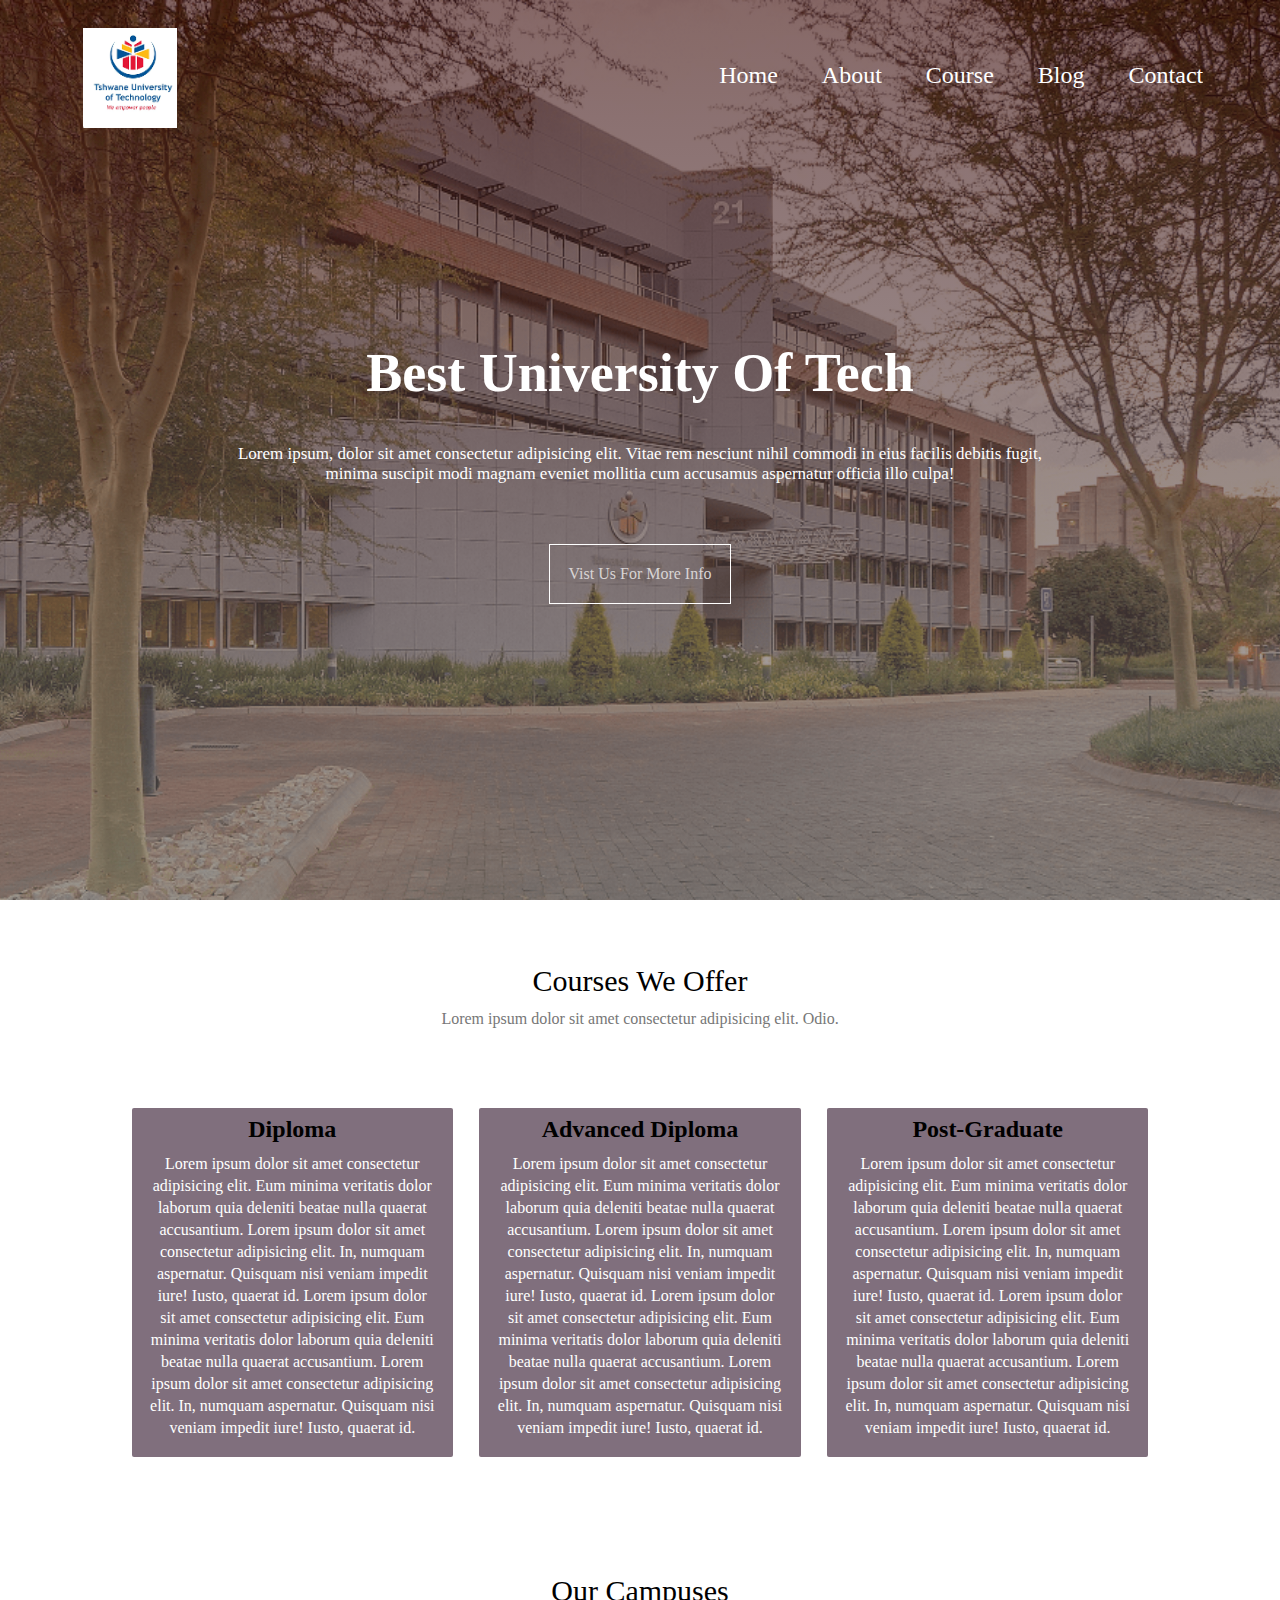
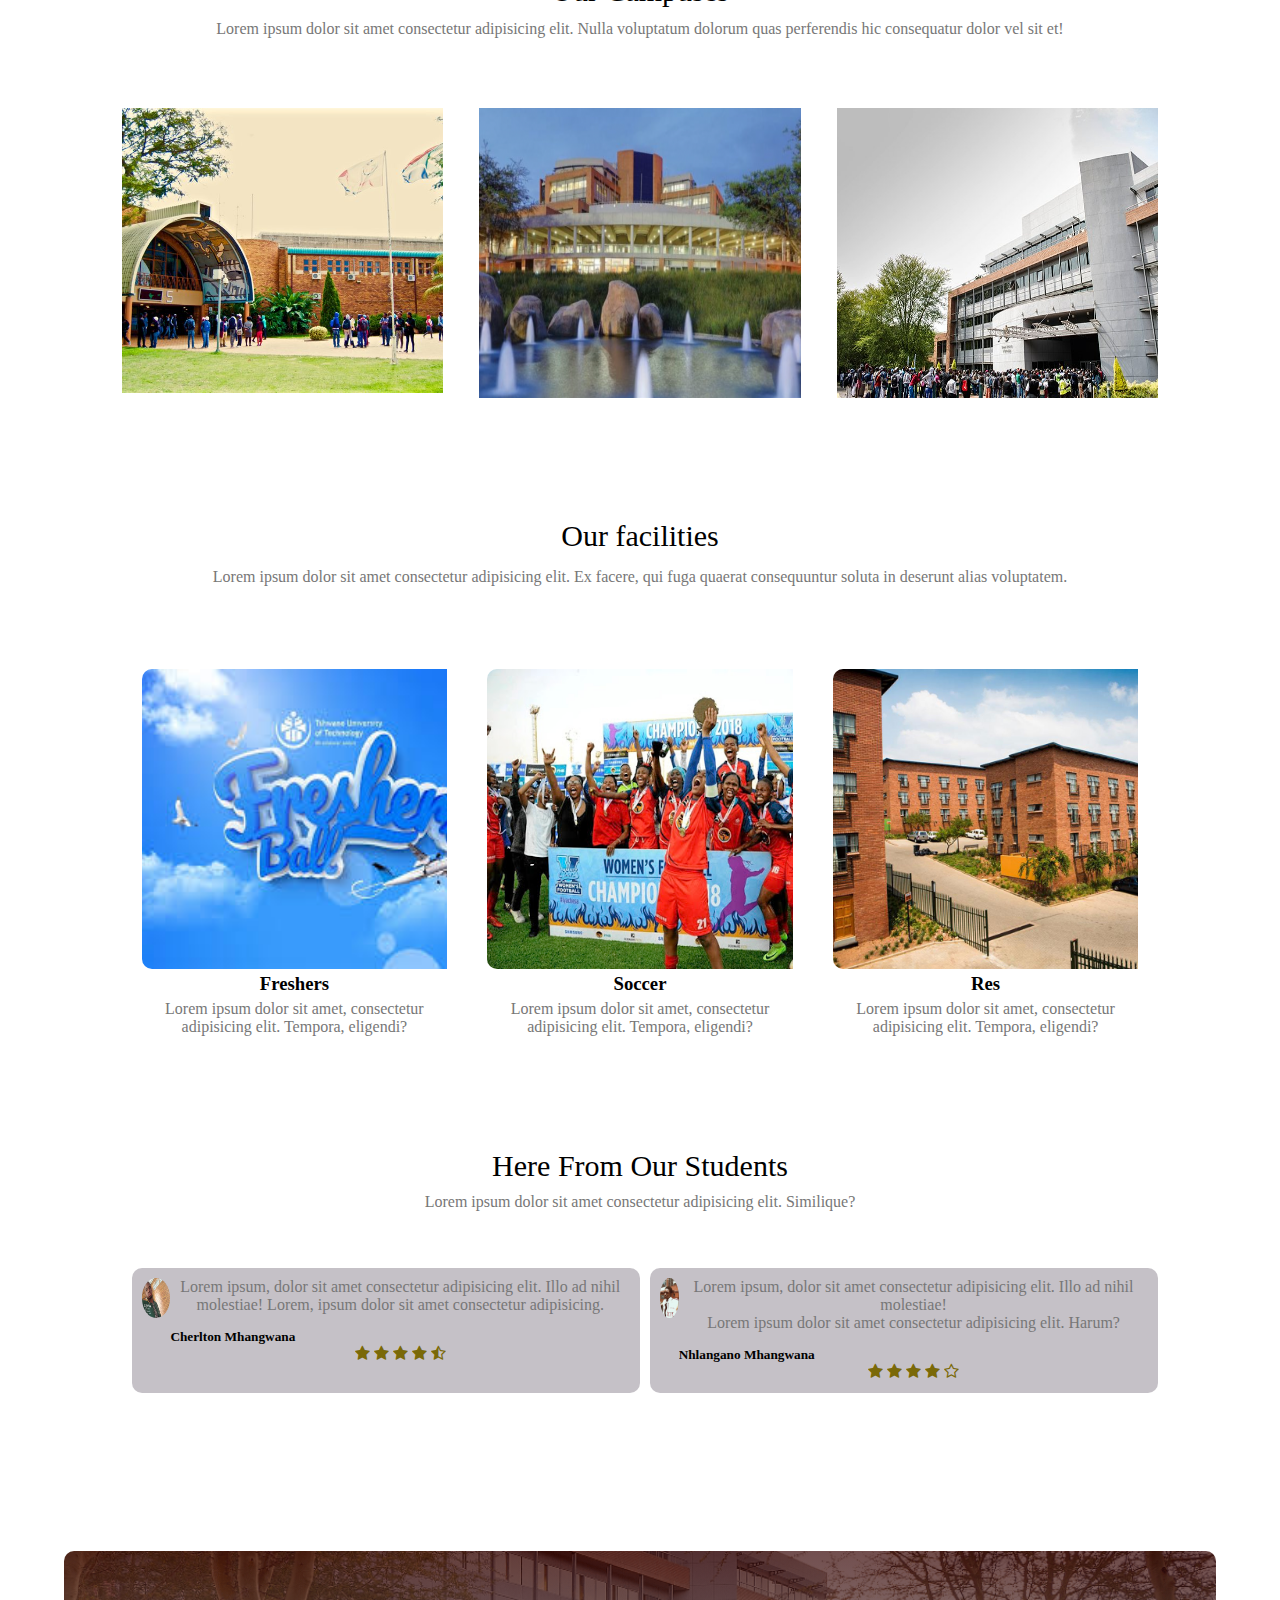
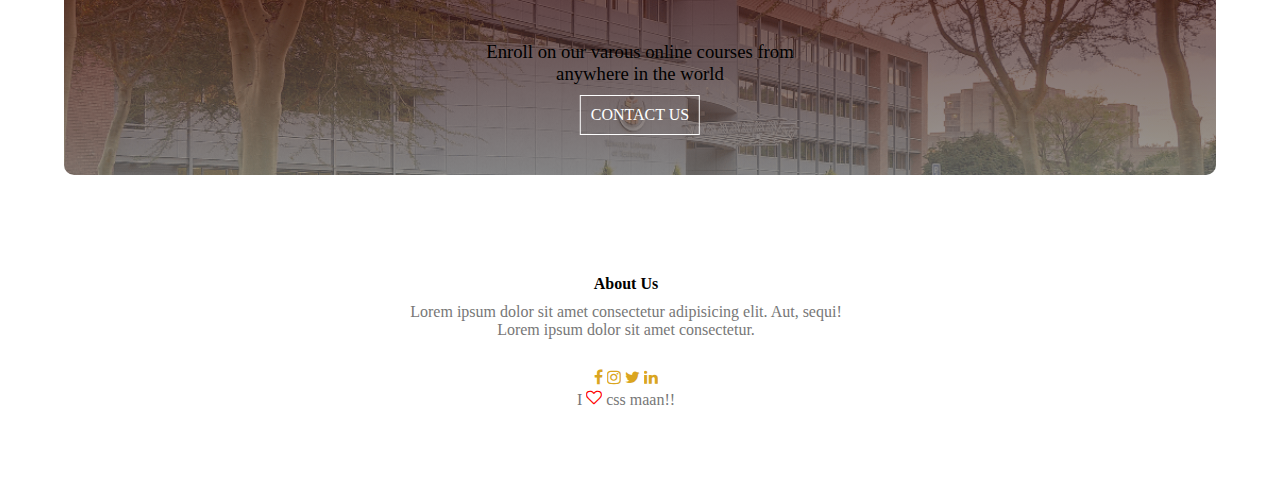
<file: index.html>
<!DOCTYPE html>
<html lang="en">
<head>
    <meta charset="UTF-8">
    <meta name="viewport" content="width=device-width, initial-scale=1.0">
    <title>TUT DEMO WEBSITE</title>
    <link rel="stylesheet" href="css/style.css">
    <link rel="stylesheet" href="https://cdnjs.cloudflare.com/ajax/libs/font-awesome/4.7.0/css/font-awesome.min.css">
</head>
<body>
    <section class="header">
        
       
            <nav> 
                <a href="index.html"><img src="images/img4.png" alt="logo"></a> 
                <div class="nav-link" id="nav-link">
                   
          <i class="fa fa-window-close" onclick="hideMenu()"></i>
         
          
                <ul>
                    <li><a href="index.html">home</a></li>
                    <li><a href="about.html">about</a></li>
                    <li><a href="course.html">course</a></li>
                    <li><a href="blog.html">blog</a></li>
                    <li><a href="contact.html">contact</a></li>

      </ul>
      
      
           
            
        </div>
        <i class="fa fa-bars" onclick="showMenu()"></i>
    </nav>
            <div class="text-box">
                <h1>best university of tech</h1>
                <p>
                    Lorem ipsum, dolor sit amet consectetur adipisicing elit. Vitae rem nesciunt nihil commodi in eius facilis debitis fugit,<br> minima suscipit modi magnam eveniet mollitia cum accusamus aspernatur officia illo culpa!
                </p>
                <a href="" class="btn-text_box">vist us for more info</a>
            </div>
        
    </section>

    <section class="course">
        <h1>
            Courses We Offer
        </h1>
        <p>
            Lorem ipsum dolor sit amet consectetur adipisicing elit. Odio.
        </p>    

        <div class="row">
            <div class="qualifications">
                <h2>Diploma</h2>
                <p>
                    Lorem ipsum dolor sit amet consectetur adipisicing elit. Eum minima veritatis dolor laborum quia deleniti beatae nulla quaerat accusantium.
                    Lorem ipsum dolor sit amet consectetur adipisicing elit. In, numquam aspernatur. Quisquam nisi veniam impedit iure! Iusto, quaerat id.
                    Lorem ipsum dolor sit amet consectetur adipisicing elit. Eum minima veritatis dolor laborum quia deleniti beatae nulla quaerat accusantium.
                    Lorem ipsum dolor sit amet consectetur adipisicing elit. In, numquam aspernatur. Quisquam nisi veniam impedit iure! Iusto, quaerat id.
                    

                </p>
            </div>
            <div class="qualifications">
                <h2>Advanced Diploma</h2>
                <p>
                    Lorem ipsum dolor sit amet consectetur adipisicing elit. Eum minima veritatis dolor laborum quia deleniti beatae nulla quaerat accusantium.
                    Lorem ipsum dolor sit amet consectetur adipisicing elit. In, numquam aspernatur. Quisquam nisi veniam impedit iure! Iusto, quaerat id.
                    Lorem ipsum dolor sit amet consectetur adipisicing elit. Eum minima veritatis dolor laborum quia deleniti beatae nulla quaerat accusantium.
                    Lorem ipsum dolor sit amet consectetur adipisicing elit. In, numquam aspernatur. Quisquam nisi veniam impedit iure! Iusto, quaerat id.
                    

                </p>
            </div>
            <div class="qualifications">
                <h2>Post-Graduate</h2>
                <p>
                    Lorem ipsum dolor sit amet consectetur adipisicing elit. Eum minima veritatis dolor laborum quia deleniti beatae nulla quaerat accusantium.
                    Lorem ipsum dolor sit amet consectetur adipisicing elit. In, numquam aspernatur. Quisquam nisi veniam impedit iure! Iusto, quaerat id.
                    Lorem ipsum dolor sit amet consectetur adipisicing elit. Eum minima veritatis dolor laborum quia deleniti beatae nulla quaerat accusantium.
                    Lorem ipsum dolor sit amet consectetur adipisicing elit. In, numquam aspernatur. Quisquam nisi veniam impedit iure! Iusto, quaerat id.
                    

                </p>
            </div>
        </div>
    </section>
    

    <div class="campuses">
        <h1>Our Campuses</h1>
        <p>Lorem ipsum dolor sit amet consectetur adipisicing elit. Nulla voluptatum dolorum quas perferendis hic consequatur dolor vel sit et!</p>

        <div class="campos-col">
            <div class="camp">
                <img src="images/img1.jpg" >
                <div class="camp-name">
                    <h3>
                        Sosha South
                    </h3></div>
            </div>
            <div class="camp">
                <img src="images/img6.webp" height="290px" >
                <div class="camp-name">
                    <h3>
                        Main Camp
                    </h3></div>
            </div>
            <div class="camp">
                <img src="images/img8.jpg" height="290px">
                <div class="camp-name">
                    <h3>
                        Sosha South
                    </h3></div>
            </div>
        </div>
    </div>

    <section class="facilities">
        <h1>Our facilities</h1>
        <p>
            Lorem ipsum dolor sit amet consectetur adipisicing elit. Ex facere, qui fuga quaerat consequuntur soluta in deserunt alias voluptatem.

        </p>
        <div class="row">
            <div class="facility-col">
                <img src="images/img3.jpg" alt=""  width="400px" height="300px">
                <h3>Freshers</h3>
                <p>Lorem ipsum dolor sit amet, consectetur adipisicing elit. Tempora, eligendi?</p>
            </div>
            <div class="facility-col">
                <img src="images/img11.jpg" alt=""  width="400px" height="300px">
                <h3>Soccer</h3>
                <p>Lorem ipsum dolor sit amet, consectetur adipisicing elit. Tempora, eligendi?</p>
            </div>
            <div class="facility-col">
                <img src="images/img10.jpg" alt="" width="400px" height="300px">
                <h3>Res</h3>
                <p>Lorem ipsum dolor sit amet, consectetur adipisicing elit. Tempora, eligendi?</p>
            </div>
        </div>
    </section>

    <section class="comments">
        <h1>Here From Our Students</h1>
        <p>Lorem ipsum dolor sit amet consectetur adipisicing elit. Similique?

        </p>

        <div class="campos-col">
            <div class="students">
                <img src="images/img13.jpeg" alt="">
                <div>
                    <p>Lorem ipsum, dolor sit amet consectetur adipisicing elit. Illo ad nihil molestiae!
                        Lorem, ipsum dolor sit amet consectetur adipisicing.
                    </p>
                    <h5>Cherlton Mhangwana</h5>
                    
                    <i class="fa fa-star"></i>
                    <i class="fa fa-star"></i>
                    <i class="fa fa-star"></i>
                    <i class="fa fa-star"></i>
                    <i class="fa fa-star-half-o"></i>
                
                </div>
            </div>
            <div class="students">
                <img src="images/img14.jpg" alt="">
                <div>
                    <p>Lorem ipsum, dolor sit amet consectetur adipisicing elit. Illo ad nihil molestiae!</p>
                    <p>Lorem ipsum dolor sit amet consectetur adipisicing elit. Harum?</p>
                    <h5>Nhlangano Mhangwana</h5>

                    <i class="fa fa-star"></i>
                    <i class="fa fa-star"></i>
                    <i class="fa fa-star"></i>
                    <i class="fa fa-star"></i>
                    <i class="fa fa-star-o"></i>
                </div>
            </div>
        </div>
    </section>


    <section class="cta">
        <h3>Enroll on our varous online courses from <br> anywhere in the world</h3>
        <a href="contact.html" class="btn-contact">CONTACT US</a>
    </section>


    <section class="about">
            <h4>About Us</h4>
            <p>
                Lorem ipsum dolor sit amet consectetur adipisicing elit. Aut, sequi! <br>
                Lorem ipsum dolor sit amet consectetur.

            </p>
            
            <div class="icon">
                     <i class="fa fa-facebook"></i>
                    <i class="fa fa-instagram"></i>
                    <i class="fa fa-twitter"></i>
                    <i class="fa fa-linkedin"></i>
                    <div>
    <p>I <i class="fa fa-heart-o"></i> css maan!!</p>                    
    </section>


    <script>
        var nav_link=document.getElementById("nav-link");
        function showMenu(){
            nav_link.style.right="0";

        }
        function hideMenu(){
            nav_link.style.right="-200px";
            
        }
    </script>
</body>
</html>
</file>
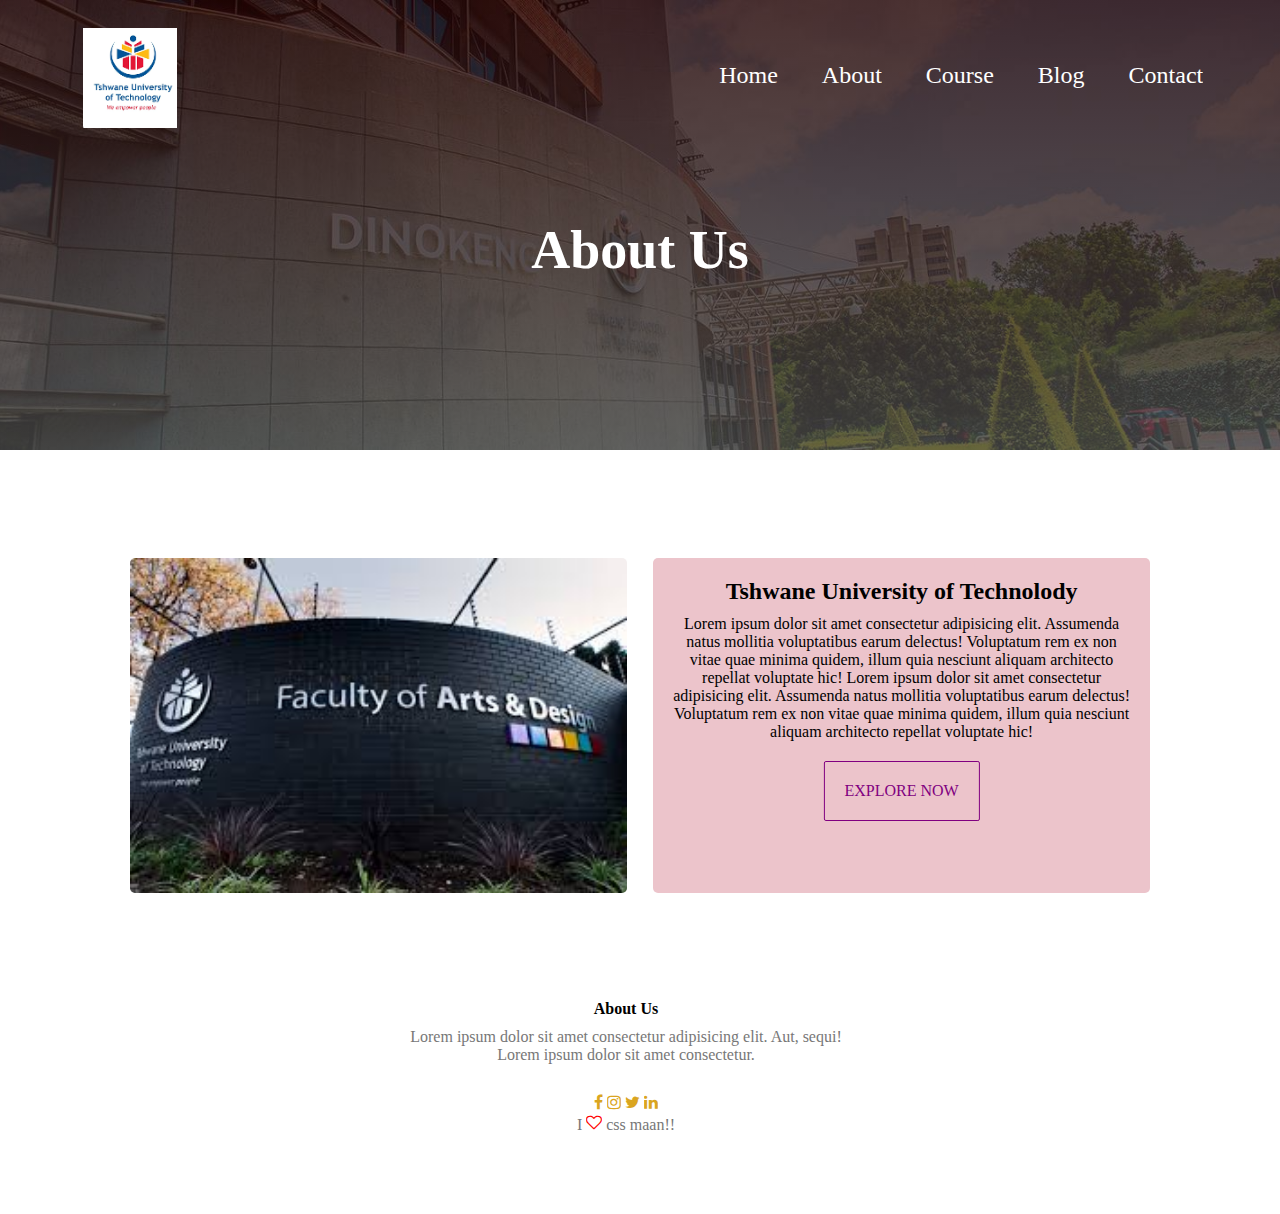
<file: about.html>
<!DOCTYPE html>
<html lang="en">
<head>
    <meta charset="UTF-8">
    <meta name="viewport" content="width=device-width, initial-scale=1.0">
    <title>TUT DEMO WEBSITE</title>
    <link rel="stylesheet" href="css/style.css">
    <link rel="stylesheet" href="https://cdnjs.cloudflare.com/ajax/libs/font-awesome/4.7.0/css/font-awesome.min.css">
</head>
<body>
    <section class="sub-header">
        
       
            <nav> 
                <a href="index.html"><img src="images/img4.png" alt="logo"></a> 
                <div class="nav-link" id="nav-link">
                   
          <i class="fa fa-window-close" onclick="hideMenu()"></i>
         
          
                <ul>
                    <li><a href="index.html">home</a></li>
                    <li><a href="about.html">about</a></li>
                    <li><a href="course.html">course</a></li>
                    <li><a href="blog.html">blog</a></li>
                    <li><a href="contact.html">contact</a></li>


      </ul>
      
      
           
            
        </div>
        <i class="fa fa-bars" onclick="showMenu()"></i>
    </nav>
            <div class="text-box">
                <h1>About Us</h1>
            </div>
        
    </section>

   <section class="abt-content">
    <div class="row">
        <div class="row-col">
            <img src="images/img17.jpg" alt="">
        </div>
        <div class="row-col">
            <div class="content">
            <h2>
                Tshwane University of Technolody
            </h2>
            <p>Lorem ipsum dolor sit amet consectetur adipisicing elit. Assumenda natus mollitia voluptatibus earum delectus! Voluptatum rem ex non vitae quae minima quidem, illum quia nesciunt aliquam architecto repellat voluptate hic!
            Lorem ipsum dolor sit amet consectetur adipisicing elit. Assumenda natus mollitia voluptatibus earum delectus! Voluptatum rem ex non vitae quae minima quidem, illum quia nesciunt aliquam architecto repellat voluptate hic!</p>
            <a href="" class="btn-contact">EXPLORE NOW</a>
        
        </div>
    </div>
    </div>
   </section>


    <section class="about">
            <h4>About Us</h4>
            <p>
                Lorem ipsum dolor sit amet consectetur adipisicing elit. Aut, sequi! <br>
                Lorem ipsum dolor sit amet consectetur.

            </p>
            
            <div class="icon">
                     <i class="fa fa-facebook"></i>
                    <i class="fa fa-instagram"></i>
                    <i class="fa fa-twitter"></i>
                    <i class="fa fa-linkedin"></i>
                    <div>
    <p>I <i class="fa fa-heart-o"></i> css maan!!</p>                    
    </section>


    <script>
        var nav_link=document.getElementById("nav-link");
        function showMenu(){
            nav_link.style.right="0";

        }
        function hideMenu(){
            nav_link.style.right="-200px";
            
        }
    </script>
</body>
</html>
</file>
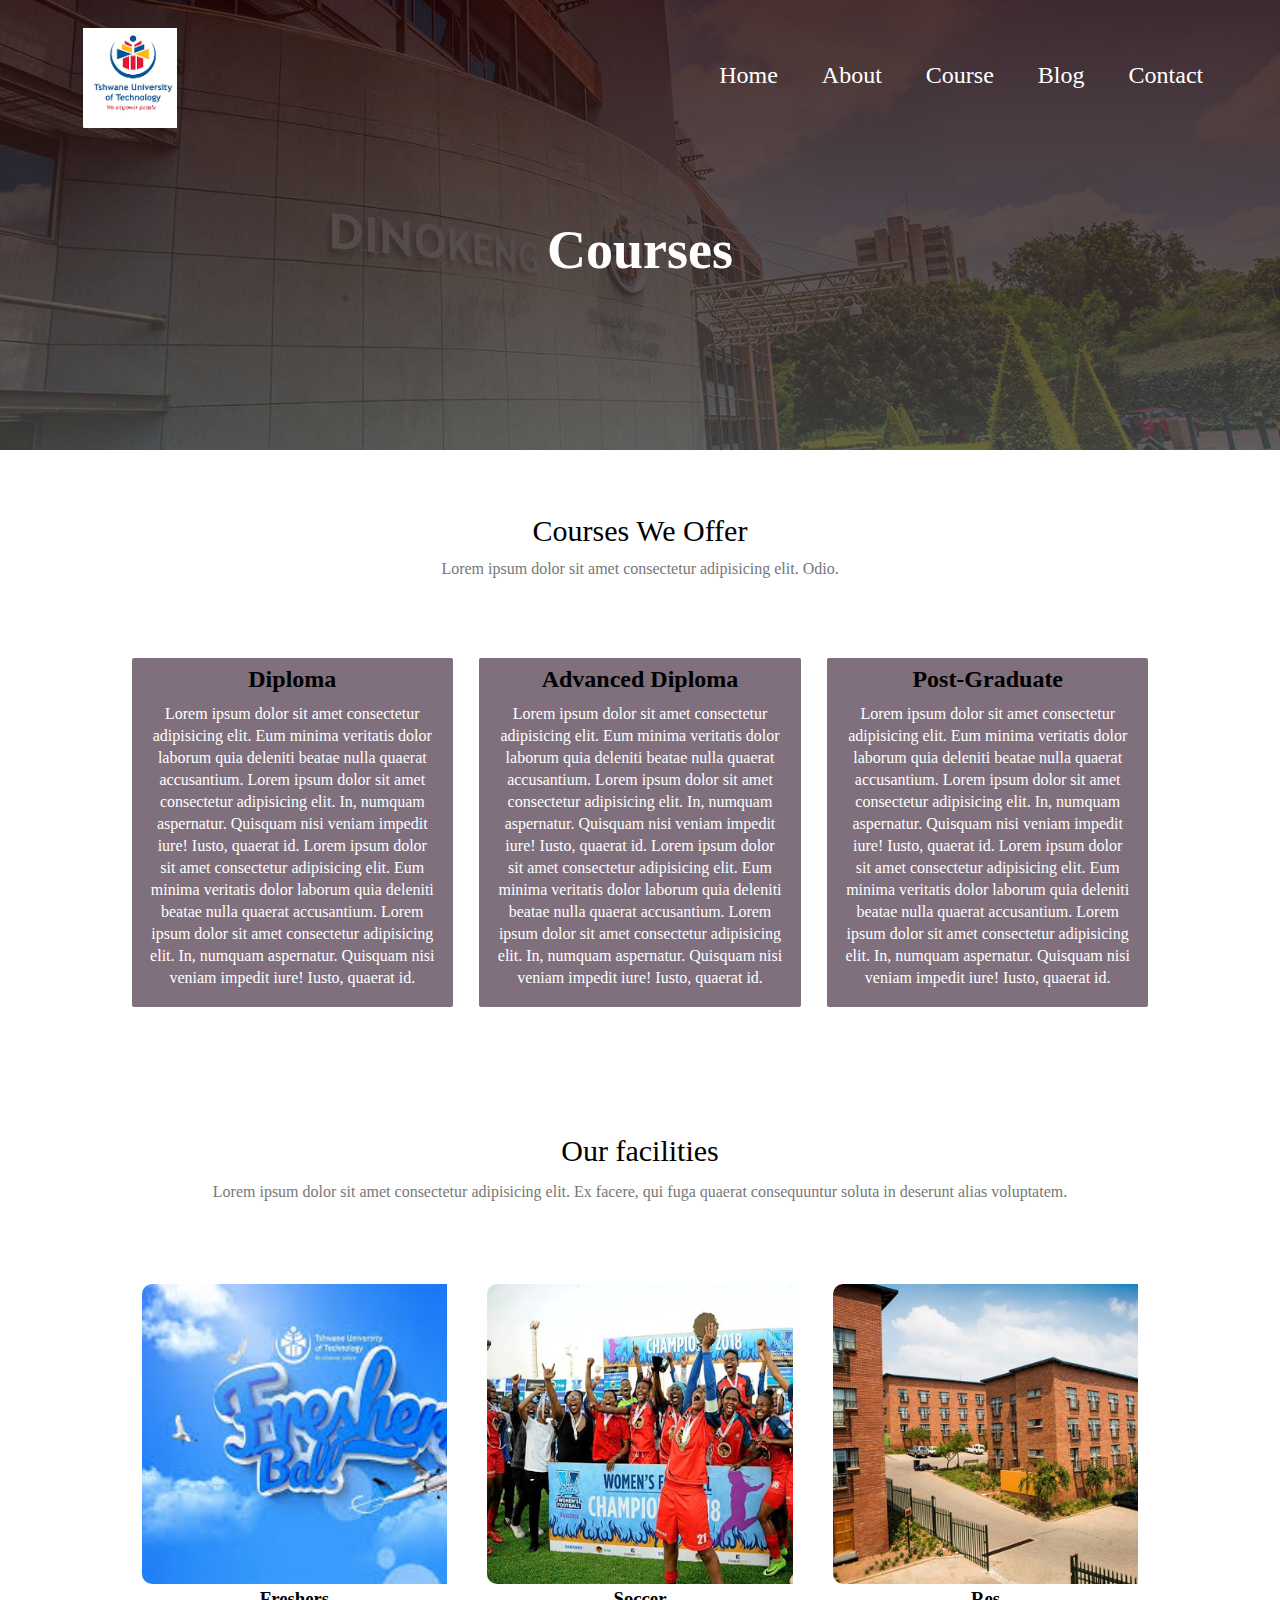
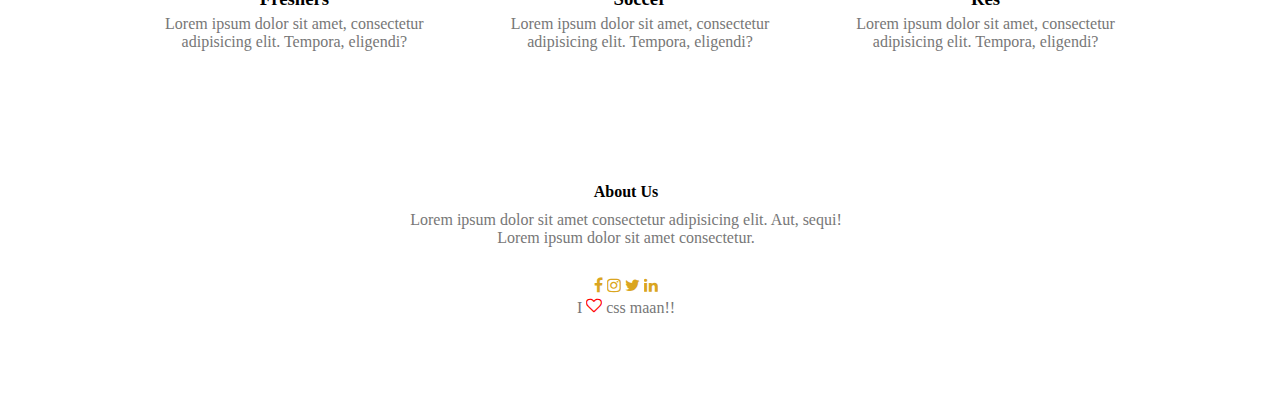
<file: course.html>
<!DOCTYPE html>
<html lang="en">
<head>
    <meta charset="UTF-8">
    <meta name="viewport" content="width=device-width, initial-scale=1.0">
    <title>TUT DEMO WEBSITE</title>
    <link rel="stylesheet" href="css/style.css">
    <link rel="stylesheet" href="https://cdnjs.cloudflare.com/ajax/libs/font-awesome/4.7.0/css/font-awesome.min.css">
</head>
<body>
    <section class="sub-header">
        
       
            <nav> 
                <a href="index.html"><img src="images/img4.png" alt="logo"></a> 
                <div class="nav-link" id="nav-link">
                   
          <i class="fa fa-window-close" onclick="hideMenu()"></i>
         
          
                <ul>
                    <li><a href="index.html">home</a></li>
                    <li><a href="about.html">about</a></li>
                    <li><a href="course.html">course</a></li>
                    <li><a href="blog.html">blog</a></li>
                    <li><a href="contact.html">contact</a></li>


      </ul>
      
      
           
            
        </div>
        <i class="fa fa-bars" onclick="showMenu()"></i>
    </nav>
            <div class="text-box">
                <h1>Courses</h1>
            </div>
        
    </section>

    
    <section class="course">
        <h1>
            Courses We Offer
        </h1>
        <p>
            Lorem ipsum dolor sit amet consectetur adipisicing elit. Odio.
        </p>    

        <div class="row">
            <div class="qualifications">
                <h2>Diploma</h2>
                <p>
                    Lorem ipsum dolor sit amet consectetur adipisicing elit. Eum minima veritatis dolor laborum quia deleniti beatae nulla quaerat accusantium.
                    Lorem ipsum dolor sit amet consectetur adipisicing elit. In, numquam aspernatur. Quisquam nisi veniam impedit iure! Iusto, quaerat id.
                    Lorem ipsum dolor sit amet consectetur adipisicing elit. Eum minima veritatis dolor laborum quia deleniti beatae nulla quaerat accusantium.
                    Lorem ipsum dolor sit amet consectetur adipisicing elit. In, numquam aspernatur. Quisquam nisi veniam impedit iure! Iusto, quaerat id.
                    

                </p>
            </div>
            <div class="qualifications">
                <h2>Advanced Diploma</h2>
                <p>
                    Lorem ipsum dolor sit amet consectetur adipisicing elit. Eum minima veritatis dolor laborum quia deleniti beatae nulla quaerat accusantium.
                    Lorem ipsum dolor sit amet consectetur adipisicing elit. In, numquam aspernatur. Quisquam nisi veniam impedit iure! Iusto, quaerat id.
                    Lorem ipsum dolor sit amet consectetur adipisicing elit. Eum minima veritatis dolor laborum quia deleniti beatae nulla quaerat accusantium.
                    Lorem ipsum dolor sit amet consectetur adipisicing elit. In, numquam aspernatur. Quisquam nisi veniam impedit iure! Iusto, quaerat id.
                    

                </p>
            </div>
            <div class="qualifications">
                <h2>Post-Graduate</h2>
                <p>
                    Lorem ipsum dolor sit amet consectetur adipisicing elit. Eum minima veritatis dolor laborum quia deleniti beatae nulla quaerat accusantium.
                    Lorem ipsum dolor sit amet consectetur adipisicing elit. In, numquam aspernatur. Quisquam nisi veniam impedit iure! Iusto, quaerat id.
                    Lorem ipsum dolor sit amet consectetur adipisicing elit. Eum minima veritatis dolor laborum quia deleniti beatae nulla quaerat accusantium.
                    Lorem ipsum dolor sit amet consectetur adipisicing elit. In, numquam aspernatur. Quisquam nisi veniam impedit iure! Iusto, quaerat id.
                    

                </p>
            </div>
        </div>
    </section>

    <section class="facilities">
        <h1>Our facilities</h1>
        <p>
            Lorem ipsum dolor sit amet consectetur adipisicing elit. Ex facere, qui fuga quaerat consequuntur soluta in deserunt alias voluptatem.

        </p>
        <div class="row">
            <div class="facility-col">
                <img src="images/img3.jpg" alt=""  width="400px" height="300px">
                <h3>Freshers</h3>
                <p>Lorem ipsum dolor sit amet, consectetur adipisicing elit. Tempora, eligendi?</p>
            </div>
            <div class="facility-col">
                <img src="images/img11.jpg" alt=""  width="400px" height="300px">
                <h3>Soccer</h3>
                <p>Lorem ipsum dolor sit amet, consectetur adipisicing elit. Tempora, eligendi?</p>
            </div>
            <div class="facility-col">
                <img src="images/img10.jpg" alt="" width="400px" height="300px">
                <h3>Res</h3>
                <p>Lorem ipsum dolor sit amet, consectetur adipisicing elit. Tempora, eligendi?</p>
            </div>
        </div>
    </section>

   


    <section class="about">
            <h4>About Us</h4>
            <p>
                Lorem ipsum dolor sit amet consectetur adipisicing elit. Aut, sequi! <br>
                Lorem ipsum dolor sit amet consectetur.

            </p>
            
            <div class="icon">
                     <i class="fa fa-facebook"></i>
                    <i class="fa fa-instagram"></i>
                    <i class="fa fa-twitter"></i>
                    <i class="fa fa-linkedin"></i>
                    <div>
    <p>I <i class="fa fa-heart-o"></i> css maan!!</p>                    
    </section>


    <script>
        var nav_link=document.getElementById("nav-link");
        function showMenu(){
            nav_link.style.right="0";

        }
        function hideMenu(){
            nav_link.style.right="-200px";
            
        }
    </script>
</body>
</html>
</file>
<file: css/style.css>
*{
  margin: 0;
  padding: 0;
  font-family: Georgia, 'Times New Roman', Times, serif;  
overflow-x:hidden;
}

.header{
  min-height: 100vh;
  width: 100%;
  background-image:linear-gradient(rgba(54, 4, 4, 0.6),rgba(114, 114, 114, 0.6)),url('img7.png');
  background-position:center;
  background-size: cover;
  position: relative;
  overflow-x: hidden;
  overflow-y: hidden;
}

nav{
  display: flex;
  justify-content: space-between;
  align-items: center;
  padding: 2% 6%;
}
.header img{
  padding: 2% 6%;
  height: 100px;
  width: 100px;
  border-radius: 2% 6%;
}

.nav-link{
  flex:1;
  text-align: right;
}

.nav-link ul li{
  display: inline-block;
  list-style: none;
  padding-left:40px;
  

}
.nav-link ul li a{
  text-decoration: none;
  font-size: 24px;
  color: #fff;
  text-transform: capitalize;
}

.nav-link ul li ::after{
  content: '';
  height: 5px;
  width: 0%;
  
  background-color: rgb(167, 160, 160);
  display: block;
  margin: auto;
  transition: 0.5s;

}



.nav-link ul li:hover ::after {
  width: 100%;
}
.text-box{
  width: 90%;
  color: #fff;
  position: absolute;
  left: 50%;
  top: 50%; 
  transform:translate(-50%,-50%);
  text-align: center;
}
.text-box h1{
  font-size: 54px;
  text-transform: capitalize;
  font-weight: bolder;
font-family: Georgia, 'Times New Roman', Times, serif;
}
.text-box p{
margin: 40px 0 60px;
font-size: 17px;
}
.btn-text_box {
  display: inline-block;
  border: 1px solid #fff;
  background: transparent;
  text-decoration: none;
  color: #d8d4d4;
  text-transform: capitalize;
  padding: 20px 18px;

 
}

.btn-text_box:hover{
  border: 1px solid rgba(54, 4, 4, 0.7);
  background: linear-gradient(rgba(54, 4, 4, 0.7),rgba(114, 114, 114, 0.7));
  font-size: 18px;
  transition:0.5s;
  cursor: pointer;
}

nav .fa{
  display: none;
}

@media(max-width:700px){
  .text-box h1{
    font-size: 30px;

  } 
  .nav-link ul li{
    display: block;
  }
  .nav-link{
    
    position:fixed;
    top:0;
    text-align: left;
    
    width: 200px;
    height: 100vh;
    right: -200px;
    
    background-color: #747171;
    
    z-index: 2;
    transition: 1s;
    
  }

  nav .fa{
display: block;
color: #fff;
padding: 20px;

  }
 
}
.course{
  padding-top: 5%;
  margin: auto;
  width: 90%;
  text-align: center;
}

h1{
  font-size: 30px;
  font-weight: 200;
}
.course p{
  line-height: 22px;
  color: #777;
  padding: 10px;
}

.row{
  margin: 5%;
  display: flex;
  justify-content: space-between;
}

.qualifications{
  flex-basis: 31%;
  background-color: rgb(128, 111, 125);
  margin: 10px;
  border-radius: 2px;
  padding: 8px;
  box-sizing: border-box;
  transition: 0.5s;
}
.qualifications p{
  color: #fff;
}

.qualifications:hover{
  box-shadow: 0 0 20px 5px gray;
  
}
@media(max-width:700px){
  .row{
    flex-direction: column;

  }

}


.campuses{
  padding-top: 50px;
  width: 90%;
  margin: auto;
  text-align: center;
}

.campuses p{
  color: #777;
  line-height: 22px;
  color: #777;
  padding: 10px;

}

.campos-col{
  display: flex;
justify-content: space-between;
margin: 5%;


}

.camp{
  flex-basis: 31%;
  position: relative;
}

.camp img{
  width:100%;
   
   border: 5px;
}

.camp-name{
  background: transparent;
  width: 100%;
  height: 100%;
  position: absolute;
  top:0;
  left: 0;
  transition: 0.5s;
}
.camp-name h3{
  padding: 10px;
  font-weight: 200;
}

.camp-name:hover{
  background-color: rgba(63, 50, 68, 0.6);
 
}
.camp-name h3{
  width: 100%;
  bottom:0;
  
  position: absolute;
left: 50%;
transform: translate(-50%);
color: #fff;
transition: 0.5s;
opacity: 0;
}
.camp-name:hover h3
{
  bottom: 46%;
  opacity: 1;

}
@media(max-width:700px){
  .campos-col{
    flex-direction: column;
    
  }
  .camp{
    margin: 20px;
  }

}
.facilities {
  width: 90%;
  margin: auto;
padding-top: 50px;
text-align: center;


}
.facility-col{
margin: 20px;

}

.facilities h1{
  font-weight: 200;
  padding: 10px;
}

.facilities p{
  color: #777;
  padding: 5px;
}


.facility-col img{
  border-radius:10px;
  flex-basis: 31%;
}
.facility-col h3{
  left: 50%;
  
}
.comments{
  margin: auto;
  width: 90%;
  text-align: center;
  padding-top: 20px;
}
.comments h1{
  font-weight: 200;
  padding: 10px;
  
}

.comments p{
  color: #777;
  padding: 0;
}
.students{
  flex-basis: 50%;
  display: flex;
 background-color:  rgba(63, 50, 68, 0.3);
 padding: 10px;
 margin-left: 10px; 

 border-radius: 10px;
}

.students img{
  height: 40px;
  border-radius: 50%;
}
.students h5{
 text-align: left;
 margin-top: 15px;
}

.students .fa{
  color: rgb(122, 105, 8);
}

@media(max-width:700px){
  .students{
    margin-bottom: 10px;
  }
}

.cta{
  margin:100px auto;
  width: 90%;
  
  border-radius: 10px;
  background-image:linear-gradient(rgba(54, 4, 4, 0.7),rgba(114, 114, 114, 0.7)),url('img7.png');
  background-position: center;
  background-size: cover;
  text-align: center;
  padding: 80px 0;
}
.cta h3{
font-weight: 500;
padding: 10px;

}

.cta .btn-contact{
position: absolute;
left: 50%;
transform: translate(-50%);
text-decoration: none;
color: #fff;
font-weight: 100;
background: transparent;
border: 1px solid #fff;
padding: 10px;
box-sizing: border-box;


}

.cta .btn-contact:hover{
  border: 1px solid rgba(54, 4, 4, 0.7);
  background: linear-gradient(rgba(54, 4, 4, 0.7),rgba(114, 114, 114, 0.7));
  font-size: 18px;
  transition:0.5s;
  cursor: pointer;
}

.about{
  width: 90%;
  margin: auto;
  text-align: center;
  
  margin: 50px;
  
  
}
.about h4{
font-weight: 600;
margin-bottom: 10px;

}

.about p{
  color: #777;
  margin-bottom: 30px;
}

 .icon{
  color: goldenrod;
  cursor: pointer;
  
  
}
.fa-heart-o{
  color: red;
}

.sub-header{
  width: 100%;
  height: 50vh;
  background-image:linear-gradient(rgba(54, 4, 4, 0.5),rgba(114, 114, 114, 0.5)),url('img18.jpg');
  background-position: center;
  background-size: cover;
  position: relative;
  overflow-x: hidden;
  overflow-y: hidden;
  

}

.sub-header img{
  padding: 2% 6%;
  height: 100px;
  width: 100px;
  border-radius: 2% 6%;
}

.text-box h1{
  margin-top: 50px;
}

.abt-content{
  margin: auto;
  width: 90%;
  text-align: center;
  padding-top: 50px;
  margin-bottom: 20px;
  
}

.row-col{
  flex-basis: 48%;
  margin-left: 8px;
  margin-right: 8px;
  
  border-radius: 5px;
  overflow-y: hidden;
  overflow-x: hidden;
  position: relative;
  
}
.row-col .content{
  padding: 20px;
  background: rgb(236, 196, 203);
  height: 100%;

}
.row-col img{
  width: 100%;
  height: 100%;
  
}
.row-col h2{
  margin-bottom: 10px;
}

.content .btn-contact{
  position: absolute;
  background: transparent;
  border: 1px solid purple ;
  color: purple;
  margin-top: 50px;
  padding: 20px;
  text-decoration: none;
  left: 50%;
  transform: translate(-50%,-50%);
  border-radius:2px ;
}

.content .btn-contact:hover{
  background-color: #777;
  color:  rgb(236, 196, 203);
  transition: 0.5s;
  cursor: pointer;
  border: 1px solid  rgb(236, 196, 203);
  

}


@media(max-width:700px){

  .row-col .content{
    height: 100%;
    margin-top: 30px;
    padding-bottom :100px; 
  }

}

.blog-content{
  margin: auto;
  width: 90%;
  padding-top: 50px;
  text-align: center;
  overflow-y: hidden;
}

.blog-left{
  flex-basis: 44%;
  overflow-y: hidden;
  
}
.blog-right{
  flex-basis: 45%;
  margin-left: 20px;
}

.blog-left img{
  
  width: 100%;

}
.blog-left h3{
  margin-top: 20px;
  font-size: 200;
  font-size: 30px;
}

.blog-left p{
  color: #777;
  padding: 15px;
  line-height: 15px;
}
.blog-right .blog-flex div{
  display: flex;
  justify-content: space-between;
  align-items: center;
  padding: 10px;

}

.blog-right h3{
  background-color: rgb(189, 144, 152);
  padding: 5px;
  margin: 10px;
  color: #fff;
}

.comment-box{
  border: 1px solid rgb(199, 156, 199);
  margin: 30px;
  padding: 20px;
  position: relative;
  height: 550px;
  
}

.comment-box .form-input input, .comment-box .form-input textarea {
  width: 100%;
  background-color: rgb(209, 195, 209);
  outline:none;
  margin: 10px;
  border: none;
  padding: 10px;
  margin: 10px 0;
  box-sizing: border-box;
}

.comment-box .btn-contact{
  position: absolute;
  background: transparent;
  border: 1px solid purple ;
  color: purple;
  top: 80%;
  margin-top: 20%;
  margin-bottom: 8%;
  
  padding: 20px;
  text-decoration: none;
  left: 50%;
  transform: translate(-50%,-50%);
  border-radius:2px ;
}

.comment-box  .btn-contact:hover{
  background-color: #777;
  color:  rgb(236, 196, 203);
  transition: 0.5s;
  cursor: pointer;
  border: 1px solid  rgb(236, 196, 203);
  

}

@media(max-width:700px){
  .comment-box .btn-contact{
    top:78%;
  }
  .comment-box{
    height: 600px;
  }
}


.location{
  width: 90%;
  margin: auto;
  padding: 80px 0;
 text-align: center;
 
}

.iframe{
  width: 100%;
  
}

.contact-content{
  margin: auto;
  width: 90%;
  padding: 10px 0;

}
.contact-col div{
  display: flex;
  align-items: center;
  margin: 30px 0;
  padding-right: 20px;
}
.contact-col .fa{
  flex-basis: 7,5%;
  margin-right: 40px;
  font-size: 25px;
  color: violet;
}

.contact-col .fa:hover{
  color: purple;
  font-size: 30px;
  transform: 0.5s;
}

.contact-col h4{
  font-size: 20px;
  font-family: 200;
  margin-bottom: 10px;
}
.contact-col p{
  color: #777;
  padding: 0;
}

.contact-col input, .contact-col textarea{
  width: 100%;
  outline: none;
  border: purple;
  background: rgb(206, 176, 206);
  color: black;
  margin-bottom: 10px;
  padding: 20px;
}

.contact-col .btn-submit{
  background-color: rgb(202, 140, 140);
  
  font-size: 16px; /* Adjust font size as needed */
  
  
 
  
}

.contact-col{
  flex-basis: 40%;
  margin-left: auto;
  
  position: relative;
}

.btn-submit:hover{
  background: purple;
  
  color: #fff;
  transition: 0.5s ;
}
</file>
